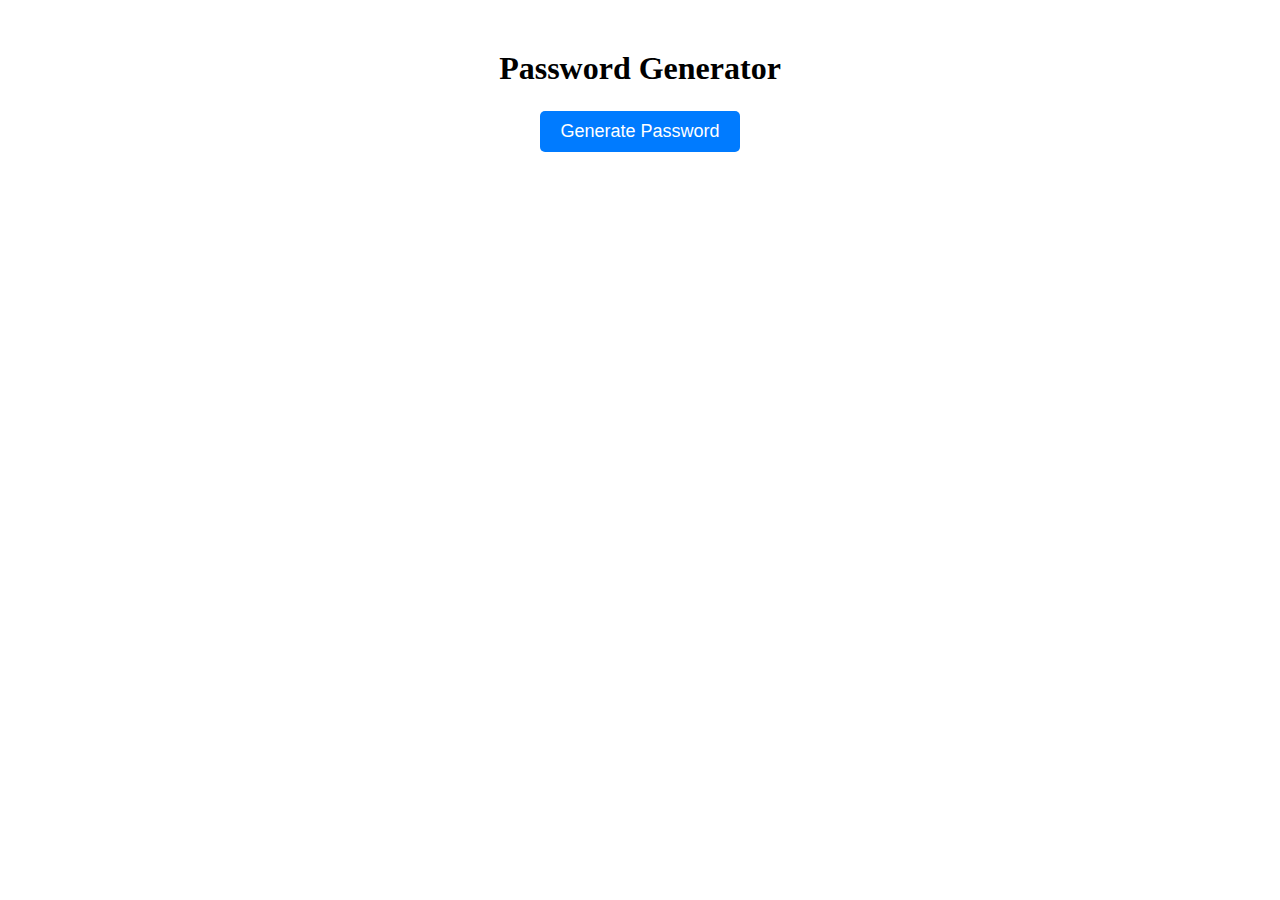
<file: V1/index.html>
<!DOCTYPE html>
<html lang="en">
<head>
    <meta charset="UTF-8">
    <meta name="viewport" content="width=device-width, initial-scale=1.0">
    <title>Password Generator</title>
    <link rel="stylesheet" href="styles.css">
</head>
<body>
    <div class="container">
        <h1>Password Generator</h1>
        <p id="password"></p>
        <button id="generateBtn">Generate Password</button>
    </div>

    <script src="script.js"></script>
</body>
</html>
</file>
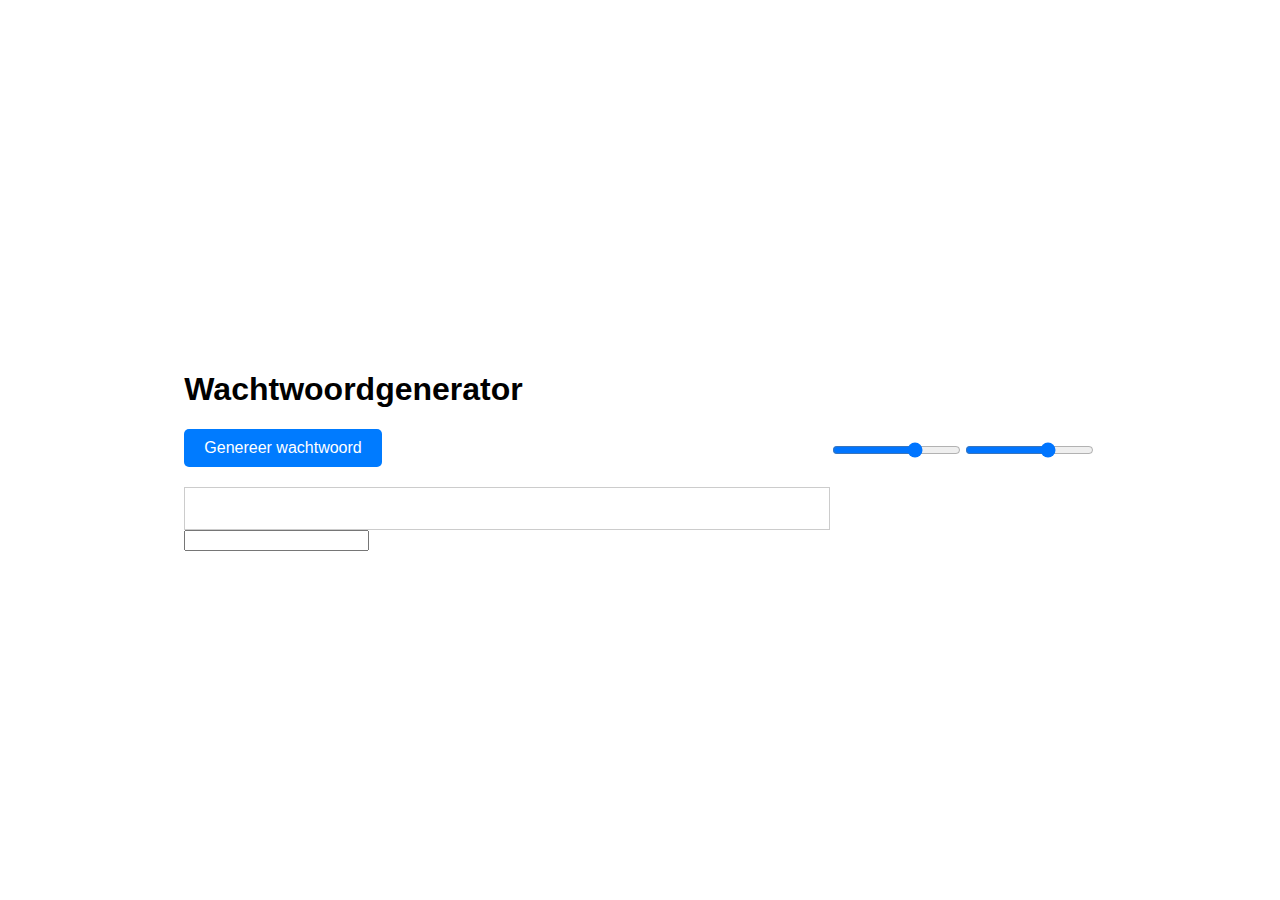
<file: V3/index.html>
<!DOCTYPE html>
<html lang="nl">
<head>
  <title>Wachtwoordgenerator</title>
  <link rel="stylesheet" href="styles.css">
</head>
<body>
  <div class="container">
    <h1>Wachtwoordgenerator</h1>
    <button onclick="generatePassword()">Genereer wachtwoord</button>
    <input type="text" id="passwordDisplay" readonly>
    <input type="text" id="strength" readonly>
  </div>
  <script src="script.js"></script>

  <input type="range" id="animalCount" min="2" max="5"> 
<input type="range" id="numberCount" min="1" max="4">
</body>
</html>
</file>
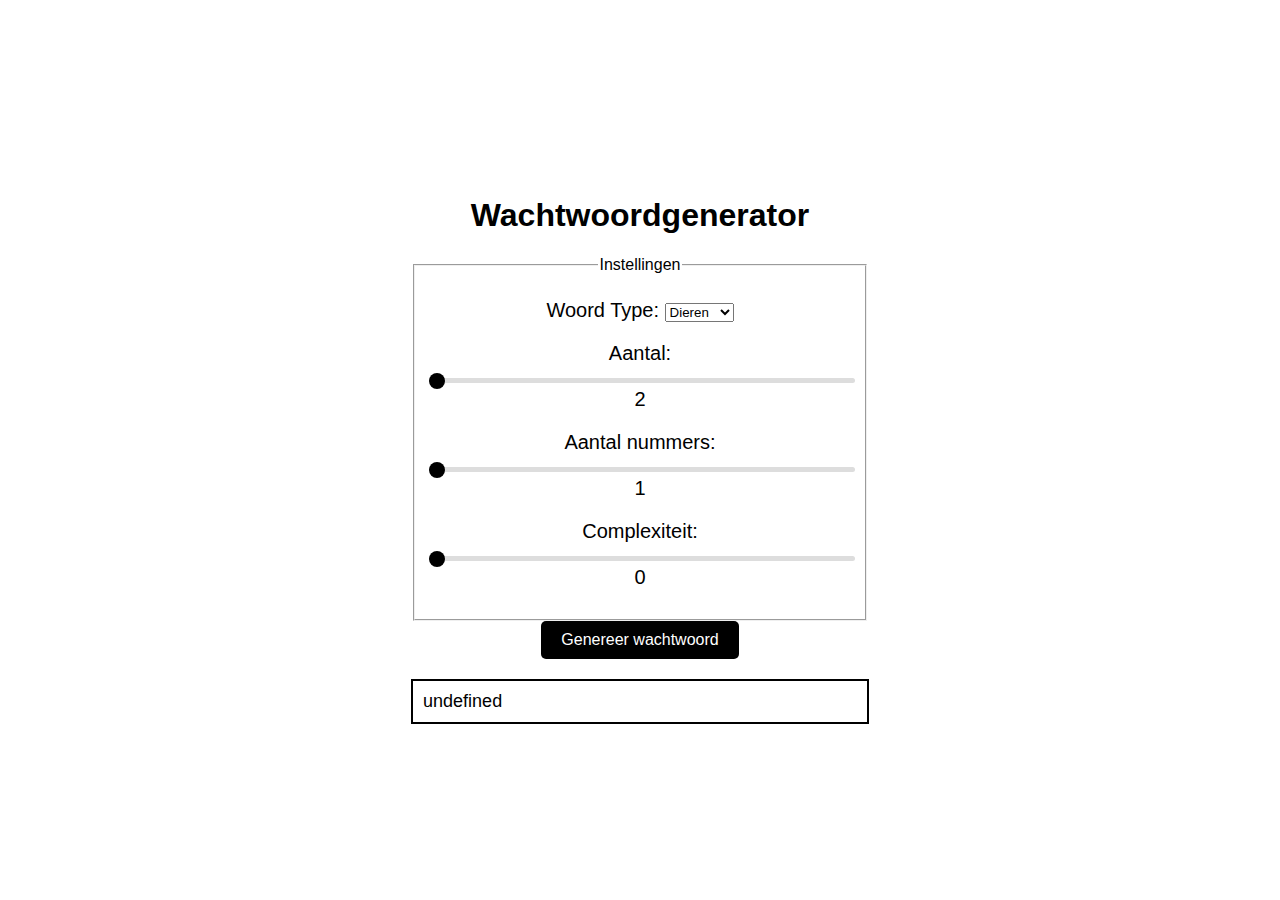
<file: V4/index.html>
<!DOCTYPE html>
<html lang="nl">
<head>
  <title>Wachtwoordgenerator</title>
  <link rel="stylesheet" href="styles.css">
</head>
<body>
  
  <div class="container">
    <h1>Wachtwoordgenerator</h1>

    <fieldset>
      <legend>Instellingen</legend>

      <p>
        <label for="wordType">Woord Type:</label>
        <select id="wordType">
            <option value="animals">Dieren</option>
            <option value="sports">Sporten</option>
            <option value="colors">Kleuren</option>
            <option value="shapes">Vormen</option>
        </select>
      </p>

      <p>
        <label for="count">Aantal:</label>
        <input type="range" id="count" min="2" max="4" value="2">
        <span id="countValue">2</span>
      </p>

      <p>
        <label for="numberCount">Aantal nummers:</label>
        <input type="range" id="numberCount" min="1" max="4" value="1">
        <span id="numberCountValue">1</span>
      </p>

      <p>
        <label for="changeCount">Complexiteit:</label>
        <input type="range" id="changeCount" min="0" max="3" value="0">
        <span id="changeCountValue">0</span>
    </p>
    </fieldset>

    <button onclick="generatePassword()">Genereer wachtwoord</button>

    <input type="text" id="passwordDisplay" readonly>

    <div id="passwordStrength"></div>
  </div>
  
  <script src="script.js"></script>

</body>
</html>
</file>
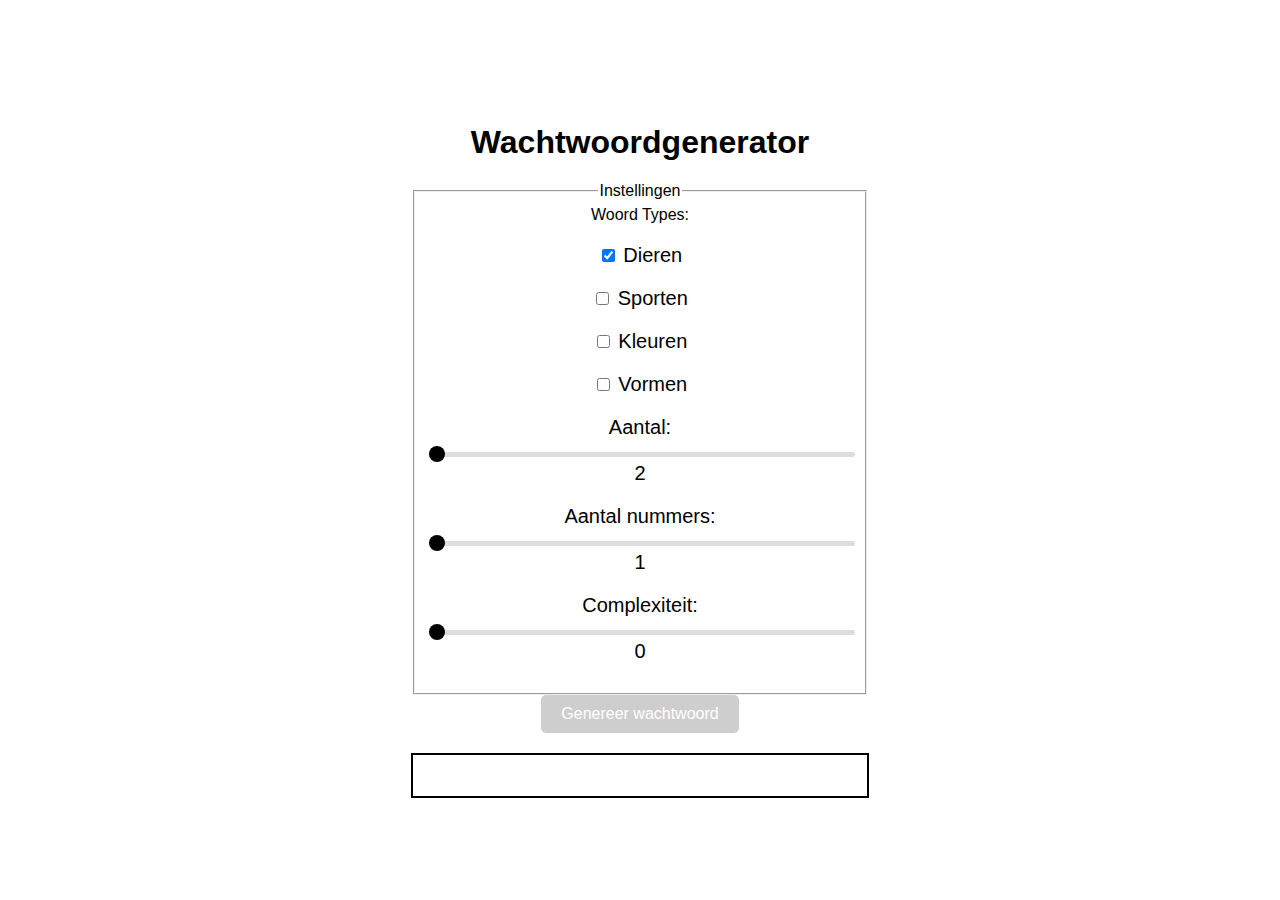
<file: V5/index.html>
<!DOCTYPE html>
<html lang="nl">
<head>
  <title>Wachtwoordgenerator</title>
  <link rel="stylesheet" href="styles.css">
</head>
<body>
  
  <div class="container">
    <h1>Wachtwoordgenerator</h1>

    <fieldset>
      <legend>Instellingen</legend>

      <legend>Woord Types:</legend>

      <p>
          <input type="checkbox" id="animalsCheckbox" value="animals" checked>
          <label for="animalsCheckbox">Dieren</label>
      </p>
  
      <p>
          <input type="checkbox" id="sportsCheckbox" value="sports">
          <label for="sportsCheckbox">Sporten</label>
      </p>
  
      <p>
          <input type="checkbox" id="colorsCheckbox" value="colors">
          <label for="colorsCheckbox">Kleuren</label>
      </p>
  
      <p>
          <input type="checkbox" id="shapesCheckbox" value="shapes">
          <label for="shapesCheckbox">Vormen</label>
      </p>
  
      <p>
        <label for="count">Aantal:</label>
        <input type="range" id="count" min="2" max="4" value="2">
        <span id="countValue">2</span>
    </p>
    
    <p>
        <label for="numberCount">Aantal nummers:</label>
        <input type="range" id="numberCount" min="1" max="6" value="1">
        <span id="numberCountValue">1</span>
    </p>
    
    <p>
        <label for="changeCount">Complexiteit:</label>
        <input type="range" id="changeCount" min="0" max="3" value="0">
        <span id="changeCountValue">0</span>
    </p>

      
    </fieldset>

    <button onclick="generatePassword()">Genereer wachtwoord</button>

    <input type="text" id="passwordDisplay" readonly>

    <div id="passwordStrength"></div>
  </div>
  
  <script src="script.js"></script>

</body>
</html>
</file>
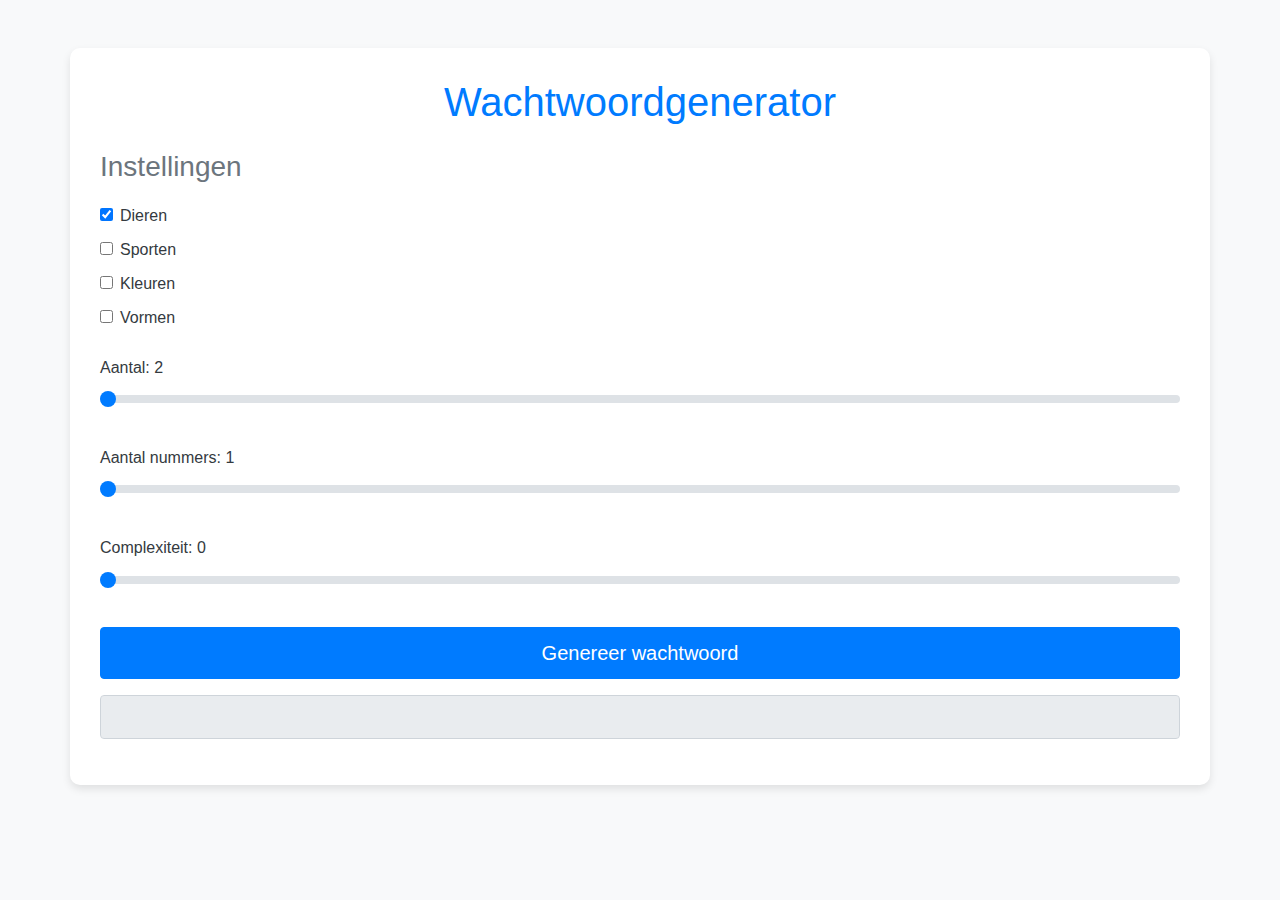
<file: V6/index.html>
<!DOCTYPE html>
<html lang="nl">
<head>
  <meta charset="UTF-8">
  <meta name="viewport" content="width=device-width, initial-scale=1.0">
  <title>Wachtwoordgenerator</title>
  <link href="https://stackpath.bootstrapcdn.com/bootstrap/4.5.2/css/bootstrap.min.css" rel="stylesheet">
  <link rel="stylesheet" href="styles.css">
</head>
<body>
  <div class="container mt-5">
    <h1 class="text-center">Wachtwoordgenerator</h1>
    <section class="settings mt-4">
      <h2>Instellingen</h2>
      <div class="form-group">
        <!-- Checkboxen voor woordtypes -->
        <div class="form-check">
          <input class="form-check-input" type="checkbox" id="animalsCheckbox" value="animals" checked>
          <label class="form-check-label" for="animalsCheckbox">Dieren</label>
        </div>
        <div class="form-check">
          <input class="form-check-input" type="checkbox" id="sportsCheckbox" value="sports">
          <label class="form-check-label" for="sportsCheckbox">Sporten</label>
        </div>
        <div class="form-check">
          <input class="form-check-input" type="checkbox" id="colorsCheckbox" value="colors">
          <label class="form-check-label" for="colorsCheckbox">Kleuren</label>
        </div>
        <div class="form-check">
          <input class="form-check-input" type="checkbox" id="shapesCheckbox" value="shapes">
          <label class="form-check-label" for="shapesCheckbox">Vormen</label>
        </div>
      </div>
      <div class="form-group">
        <!-- Sliders voor instellingen -->
        <label for="count">Aantal: <span id="countValue">2</span></label>
        <input type="range" class="custom-range" id="count" min="2" max="4" value="2">
      </div>
      <div class="form-group">
        <label for="numberCount">Aantal nummers: <span id="numberCountValue">1</span></label>
        <input type="range" class="custom-range" id="numberCount" min="1" max="6" value="1">
      </div>
      <div class="form-group">
        <label for="changeCount">Complexiteit: <span id="changeCountValue">0</span></label>
        <input type="range" class="custom-range" id="changeCount" min="0" max="3" value="0">
      </div>
    </section>
    <button id="generateBtn" class="btn btn-primary btn-block mt-3">Genereer wachtwoord</button>
    <input type="text" id="passwordDisplay" class="form-control mt-3" readonly>
    <div id="passwordStrength" class="mt-3"></div>
  </div>
  <script src="https://code.jquery.com/jquery-3.5.1.slim.min.js"></script>
  <script src="https://cdn.jsdelivr.net/npm/@popperjs/core@2.5.4/dist/umd/popper.min.js"></script>
  <script src="https://stackpath.bootstrapcdn.com/bootstrap/4.5.2/js/bootstrap.min.js"></script>
  <script src="script.js"></script>
</body>
</html>
</file>
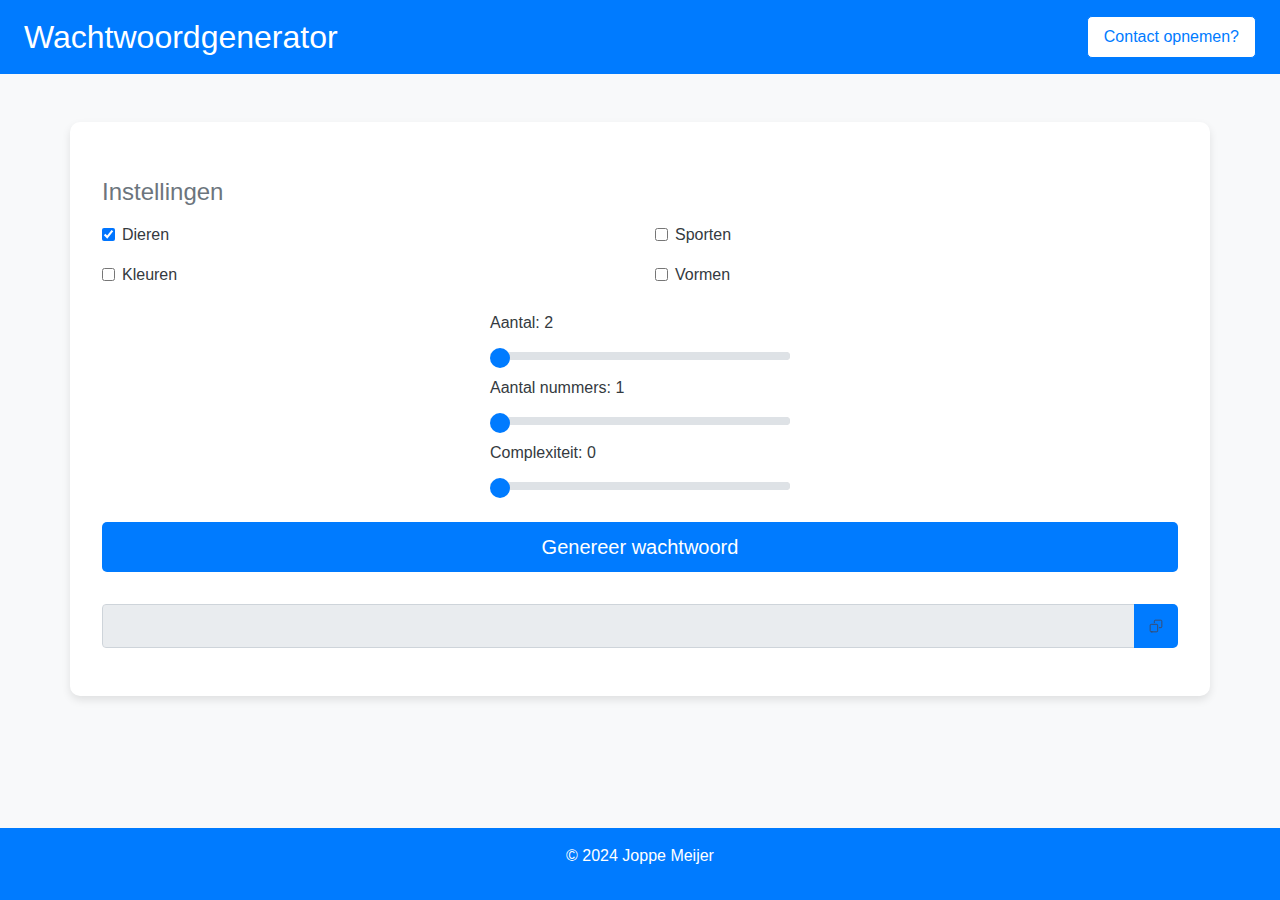
<file: V7/index.html>
<!DOCTYPE html>
<html lang="nl">
<head>
  <meta charset="UTF-8">
  <meta name="viewport" content="width=device-width, initial-scale=1.0">
  <title>Wachtwoordgenerator</title>
  <link href="https://stackpath.bootstrapcdn.com/bootstrap/4.5.2/css/bootstrap.min.css" rel="stylesheet">
  <link rel="stylesheet" href="styles.css">
</head>
<body>
  <header class="d-flex justify-content-between align-items-center py-3 px-4">
    <h1>Wachtwoordgenerator</h1>
    <a href="contact.html" class="btn btn-primary">Contact opnemen?</a>
  </header>
  <div class="container mt-5">
    <section class="settings mt-4">
      <h2>Instellingen</h2>
      <div class="form-group">
        <!-- Checkboxen voor woordtypes -->
        <div class="row">
          <div class="col-md-6">
            <div class="form-check">
              <input class="form-check-input" type="checkbox" id="animalsCheckbox" value="animals" checked>
              <label class="form-check-label" for="animalsCheckbox">Dieren</label>
            </div>
          </div>
          <div class="col-md-6">
            <div class="form-check">
              <input class="form-check-input" type="checkbox" id="sportsCheckbox" value="sports">
              <label class="form-check-label" for="sportsCheckbox">Sporten</label>
            </div>
          </div>
        </div>
        <div class="row mt-2">
          <div class="col-md-6">
            <div class="form-check">
              <input class="form-check-input" type="checkbox" id="colorsCheckbox" value="colors">
              <label class="form-check-label" for="colorsCheckbox">Kleuren</label>
            </div>
          </div>
          <div class="col-md-6">
            <div class="form-check">
              <input class="form-check-input" type="checkbox" id="shapesCheckbox" value="shapes">
              <label class="form-check-label" for="shapesCheckbox">Vormen</label>
            </div>
          </div>
        </div>
      </div>
      <div class="form-group slider-container">
        <!-- Slider voor aantal -->
        <label for="count">Aantal: <span id="countValue">2</span></label>
        <input type="range" class="custom-range" id="count" min="2" max="4" value="2">
      </div>
      <div class="form-group slider-container">
        <label for="numberCount">Aantal nummers: <span id="numberCountValue">1</span></label>
        <input type="range" class="custom-range" id="numberCount" min="1" max="6" value="1">
      </div>
      <div class="form-group slider-container">
        <label for="changeCount">Complexiteit: <span id="changeCountValue">0</span></label>
        <input type="range" class="custom-range" id="changeCount" min="0" max="3" value="0">
      </div>
    </section>
    <button id="generateBtn" class="btn btn-primary btn-block mt-3">Genereer wachtwoord</button>
    <div class="input-group mt-3">
      <input type="text" id="passwordDisplay" class="form-control" readonly>
      <div class="input-group-append">
        <button id="copyBtn" class="btn btn-secondary">
          <img src="copy.svg" alt="Kopieer" style="width: 20px; height: 20px;">
        </button>
      </div>
    </div>
    <div id="passwordStrength" class="mt-3"></div>
    <div id="copyMessage" class="alert alert-success mt-3" style="display: none;">Wachtwoord gekopieerd naar klembord!</div>
  </div>
  <footer class="text-center py-3 mt-5">
    <p>&copy; 2024 Joppe Meijer</p>
  </footer>
  <script src="https://code.jquery.com/jquery-3.5.1.slim.min.js"></script>
  <script src="https://cdn.jsdelivr.net/npm/@popperjs/core@2.5.4/dist/umd/popper.min.js"></script>
  <script src="https://stackpath.bootstrapcdn.com/bootstrap/4.5.2/js/bootstrap.min.js"></script>
  <script src="script.js"></script>
</body>
</html>
</file>
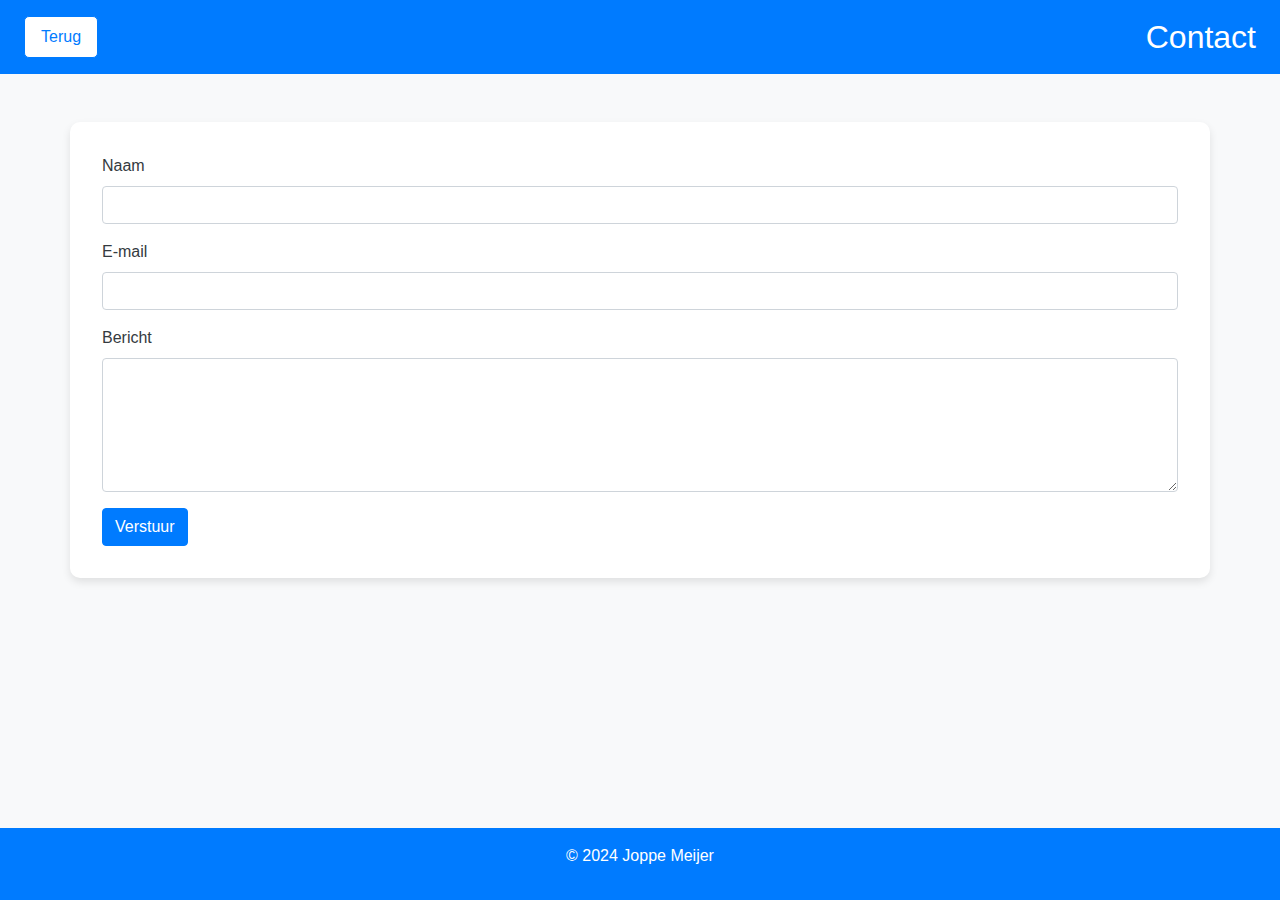
<file: V7/contact.html>
<!DOCTYPE html>
<html lang="nl">
<head>
  <meta charset="UTF-8">
  <meta name="viewport" content="width=device-width, initial-scale=1.0">
  <title>Contact</title>
  <link href="https://stackpath.bootstrapcdn.com/bootstrap/4.5.2/css/bootstrap.min.css" rel="stylesheet">
  <link rel="stylesheet" href="styles.css">
</head>
<body>
  <header class="d-flex justify-content-between align-items-center py-3 px-4">
    <a href="index.html" class="btn btn-secondary">Terug</a>
    <h1>Contact</h1>
  </header>
  <div class="container mt-5">
    <form class="gform" method="POST" action="https://script.google.com/macros/s/AKfycbyg-ZPp4Fn9AOACP6oEkNMXI-qUFwaKOABLhuAn5oraHKc8P0u5o9KKt4qDxSLO5OI0/exec">
      <div class="form-group">
        <label for="name">Naam</label>
        <input type="text" class="form-control" id="name" name="name" required>
      </div>
      <div class="form-group">
        <label for="email">E-mail</label>
        <input type="email" class="form-control" id="email" name="email" required>
      </div>
      <div class="form-group">
        <label for="message">Bericht</label>
        <textarea class="form-control" id="message" name="message" rows="5" required></textarea>
      </div>
      <button type="submit" class="btn btn-primary">Verstuur</button>
    </form>
    <div class="thankyou_message" style="display:none;">
      <h2>Dank u voor het contact opnemen! We reageren zo snel mogelijk.</h2>
    </div>
  </div>
  <footer class="text-center py-3 mt-5">
    <p>&copy; 2024 Joppe Meijer</p>
  </footer>
  <script src="https://code.jquery.com/jquery-3.5.1.slim.min.js"></script>
  <script src="https://cdn.jsdelivr.net/npm/@popperjs/core@2.5.4/dist/umd/popper.min.js"></script>
  <script src="https://stackpath.bootstrapcdn.com/bootstrap/4.5.2/js/bootstrap.min.js"></script>
  <script data-cfasync="false" type="text/javascript" src="form-submission-handler.js"></script>
</body>
</html>
</file>
<file: V1/styles.css>
.container {
    text-align: center;
    margin-top: 50px;
}

#password {
    font-size: 24px;
    margin-top: 20px;
    color: #333;
}

#generateBtn {
    padding: 10px 20px;
    font-size: 18px;
    background-color: #007bff;
    color: #fff;
    border: none;
    border-radius: 5px;
    cursor: pointer;
    transition: background-color 0.3s ease;
}

#generateBtn:hover {
    background-color: #0056b3;
</file>
<file: V3/styles.css>
#passwordDisplay {
  width: 100%;
  box-sizing: border-box;
  border: 1px solid #ccc; /* You can adjust border properties as needed */
  padding: 10px; /* You can adjust padding as needed */
  font-size: 18px; /* You can adjust font size as needed */
}

body {
    font-family: Arial, sans-serif;
    margin: 0;
    padding: 0;
    display: flex;
    justify-content: center;
    align-items: center;
    height: 100vh;
  }

  .container {
    text-align: left;
  }
  
  button {
    padding: 10px 20px;
    font-size: 16px;
    background-color: #007bff;
    color: #fff;
    border: none;
    cursor: pointer;
    border-radius: 5px;
    margin-bottom: 20px;
  }
  
  button:hover {
    background-color: #0056b3;
  }
  
  p {
    font-size: 20px;
 
  }
</file>
<file: V4/styles.css>
#passwordDisplay {
  width: 100%;
  box-sizing: border-box;
  border: 2px solid #000000; 
  padding: 10px; 
  font-size: 18px; 
 
  
}

body {
    font-family: Arial, sans-serif;
    margin: 0;
    padding: 0;
    display: flex;
    justify-content: center;
    align-items: center;
    height: 100vh;
  }

  .container {
    text-align: center;
    
  }
  
  button {
    padding: 10px 20px;
    font-size: 16px;
    background-color: #000000;
    color: #fff;
    border: none;
    cursor: pointer;
    border-radius: 5px;
    margin-bottom: 20px;
  }
  
  p {
    font-size: 20px;
  }

  input[type="range"] {
    width: 100%; /* Full width */
    height: 5px; /* Height of the slider track */
    -webkit-appearance: none; /* Remove default styles */
    appearance: none;
    background-color: #ddd; /* Background color of the slider track */
    border-radius: 5px; /* Rounded corners */
    outline: none; /* Remove focus outline */
  }
  
  /* Styles for slider thumb */
  input[type="range"]::-webkit-slider-thumb {
    -webkit-appearance: none; /* Remove default styles */
    appearance: none;
    width: 16px; /* Width of the slider thumb */
    height: 16px; /* Height of the slider thumb */
    background-color: #000000; /* Color of the slider thumb */
    border-radius: 50%; /* Rounded shape */
    cursor: pointer; /* Cursor style */
  }
  
  input[type="range"]::-moz-range-thumb {
    width: 16px; /* Width of the slider thumb */
    height: 16px; /* Height of the slider thumb */
    background-color: #007bff; /* Color of the slider thumb */
    border-radius: 50%; /* Rounded shape */
    cursor: pointer; /* Cursor style */
  }

  html, body { 
    margin: 0;
    overflow: hidden;
  }


button:hover {
  animation: rainbow 10s infinite linear;
}
</file>
<file: V5/styles.css>
#passwordDisplay {
  width: 100%;
  box-sizing: border-box;
  border: 2px solid #000000; 
  padding: 10px; 
  font-size: 18px; 
 
  
}

body {
    font-family: Arial, sans-serif;
    margin: 0;
    padding: 0;
    display: flex;
    justify-content: center;
    align-items: center;
    height: 100vh;
  }

  .container {
    text-align: center;
    
  }
  
  button {
    padding: 10px 20px;
    font-size: 16px;
    background-color: #cfcece;
    color: #fff;
    border: none;
    cursor: pointer;
    border-radius: 5px;
    margin-bottom: 20px;
  }
  
  p {
    font-size: 20px;
  }

  input[type="range"] {
    width: 100%; /* Full width */
    height: 5px; /* Height of the slider track */
    -webkit-appearance: none; /* Remove default styles */
    appearance: none;
    background-color: #ddd; /* Background color of the slider track */
    border-radius: 5px; /* Rounded corners */
    outline: none; /* Remove focus outline */
  }
  
  /* Styles for slider thumb */
  input[type="range"]::-webkit-slider-thumb {
    -webkit-appearance: none; /* Remove default styles */
    appearance: none;
    width: 16px; /* Width of the slider thumb */
    height: 16px; /* Height of the slider thumb */
    background-color: #000000; /* Color of the slider thumb */
    border-radius: 50%; /* Rounded shape */
    cursor: pointer; /* Cursor style */
  }
  
  input[type="range"]::-moz-range-thumb {
    width: 16px; /* Width of the slider thumb */
    height: 16px; /* Height of the slider thumb */
    background-color: #007bff; /* Color of the slider thumb */
    border-radius: 50%; /* Rounded shape */
    cursor: pointer; /* Cursor style */
  }

  html, body { 
    margin: 0;
    overflow: hidden;
  }


button:hover {
  animation: rainbow 10s infinite linear;
}
</file>
<file: V6/styles.css>
/* Algemene stijlen */
body {
  font-family: 'Arial', sans-serif;
  background-color: #f8f9fa; /* Lichtgrijze achtergrond */
  color: #343a40; /* Donkergrijze tekstkleur */
}

/* Container styling */
.container {
  background-color: #ffffff; /* Witte achtergrond */
  padding: 30px;
  border-radius: 10px;
  box-shadow: 0 4px 8px rgba(0, 0, 0, 0.1);
}

/* Titel styling */
h1 {
  font-size: 2.5rem;
  color: #007bff; /* Bootstrap primaire kleur */
}

/* Subtitel styling */
h2 {
  font-size: 1.75rem;
  margin-top: 20px;
  margin-bottom: 20px;
  color: #6c757d; /* Bootstrap secundaire kleur */
}

/* Checkbox styling */
.form-check-label {
  font-size: 1rem;
  margin-bottom: 10px;
}

/* Range input styling */
.custom-range {
  margin-bottom: 20px;
}

.custom-range + span {
  font-weight: bold;
  margin-left: 10px;
}

/* Generate button styling */
#generateBtn {
  font-size: 1.25rem;
  padding: 10px;
}

/* Password display styling */
#passwordDisplay {
  font-size: 1.25rem;
  text-align: center;
  margin-top: 20px;
}

/* Password strength styling */
#passwordStrength {
  font-size: 1rem;
  text-align: center;
  margin-top: 10px;
  color: #28a745; /* Bootstrap succes kleur */
}
</file>
<file: V7/styles.css>
/* Algemene stijlen */
body {
  font-family: 'Arial', sans-serif;
  background-color: #f8f9fa; /* Lichtgrijze achtergrond */
  color: #343a40; /* Donkergrijze tekstkleur */
  margin: 0;
  padding: 0;
}

/* Header styling */
header {
  background-color: #007bff; /* Primaire kleur */
  color: #fff;
  padding: 1rem 0;
  margin-bottom: 2rem;
  display: flex;
  justify-content: space-between;
  align-items: center;
}

header h1 {
  margin: 0;
  font-size: 2rem;
}

header .btn {
  font-size: 1rem;
  padding: 0.5rem 1rem;
  background-color: #fff;
  color: #007bff;
  border: 1px solid #007bff;
  border-radius: 5px;
}

header .btn:hover {
  background-color: #0056b3;
  color: #fff;
}

/* Container styling */
.container {
  background-color: #ffffff; /* Witte achtergrond */
  padding: 2rem;
  border-radius: 10px;
  box-shadow: 0 4px 8px rgba(0, 0, 0, 0.1);
}

/* Titel styling */
h2 {
  font-size: 1.5rem;
  margin-bottom: 1rem;
  color: #6c757d; /* Secundaire kleur */
}

/* Checkbox styling */
.form-check-label {
  font-size: 1rem;
  margin-bottom: 0.5rem;
}

/* Range input styling */
.custom-range {
  margin-bottom: 1rem;
  appearance: none; /* Voor standaard browsers */
  -webkit-appearance: none; /* Voor WebKit browsers */
  width: 100%;
  height: 8px;
  background: #ddd;
  border-radius: 5px;
  outline: none;
  transition: opacity 0.2s;
}

.custom-range::-webkit-slider-thumb {
  appearance: none;
  -webkit-appearance: none;
  width: 20px;
  height: 20px;
  background: #007bff;
  border-radius: 50%;
  cursor: pointer;
}

.custom-range::-moz-range-thumb {
  width: 20px;
  height: 20px;
  background: #007bff;
  border-radius: 50%;
  cursor: pointer;
}

/* Slider container styling */
.slider-container {
  max-width: 300px; /* Stel een maximale breedte in voor de sliders */
  margin: 0 auto; /* Centreer de sliders binnen hun container */
}

/* Generate button styling */
#generateBtn {
  font-size: 1.25rem;
  padding: 10px;
  background-color: #007bff;
  border: none;
  border-radius: 5px;
}

#generateBtn:hover {
  background-color: #0056b3;
}

/* Password display styling */
#passwordDisplay {
  font-size: 1.25rem;
  text-align: center;
  margin-top: 1rem;
  user-select: none; /* Voorkomt selectie van tekst */
}

/* Copy button styling */
.input-group-append .btn {
  margin-top: 1rem; /* Vul de hoogte van de input-groep */
  display: flex;
  align-items: center; /* Verticaal centreren van de tekst */
  justify-content: center; /* Horizontaal centreren van het pictogram */
  margin-left: -1px; /* Verwijder eventuele dubbele grens */
  padding: 0.375rem 0.75rem; /* Voeg padding toe om overeen te komen met het invoerveld */
  background-color: #007bff;
  border: none;
  border-radius: 5px;
}

.input-group-append .btn:hover {
  background-color: #0056b3;
}

/* Password strength styling */
#passwordStrength {
  font-size: 1rem;
  text-align: center;
  margin-top: 1rem;
  color: #28a745; /* Succes kleur */
}

/* Kopieer melding styling */
#copyMessage {
  transition: opacity 1s ease-in-out;
}

/* Footer styling */
footer {
  background-color: #007bff; /* Primaire kleur */
  color: #fff;
  padding: 1rem 0;
  position: absolute;
  bottom: 0;
  width: 100%;
  text-align: center;
}
</file>
